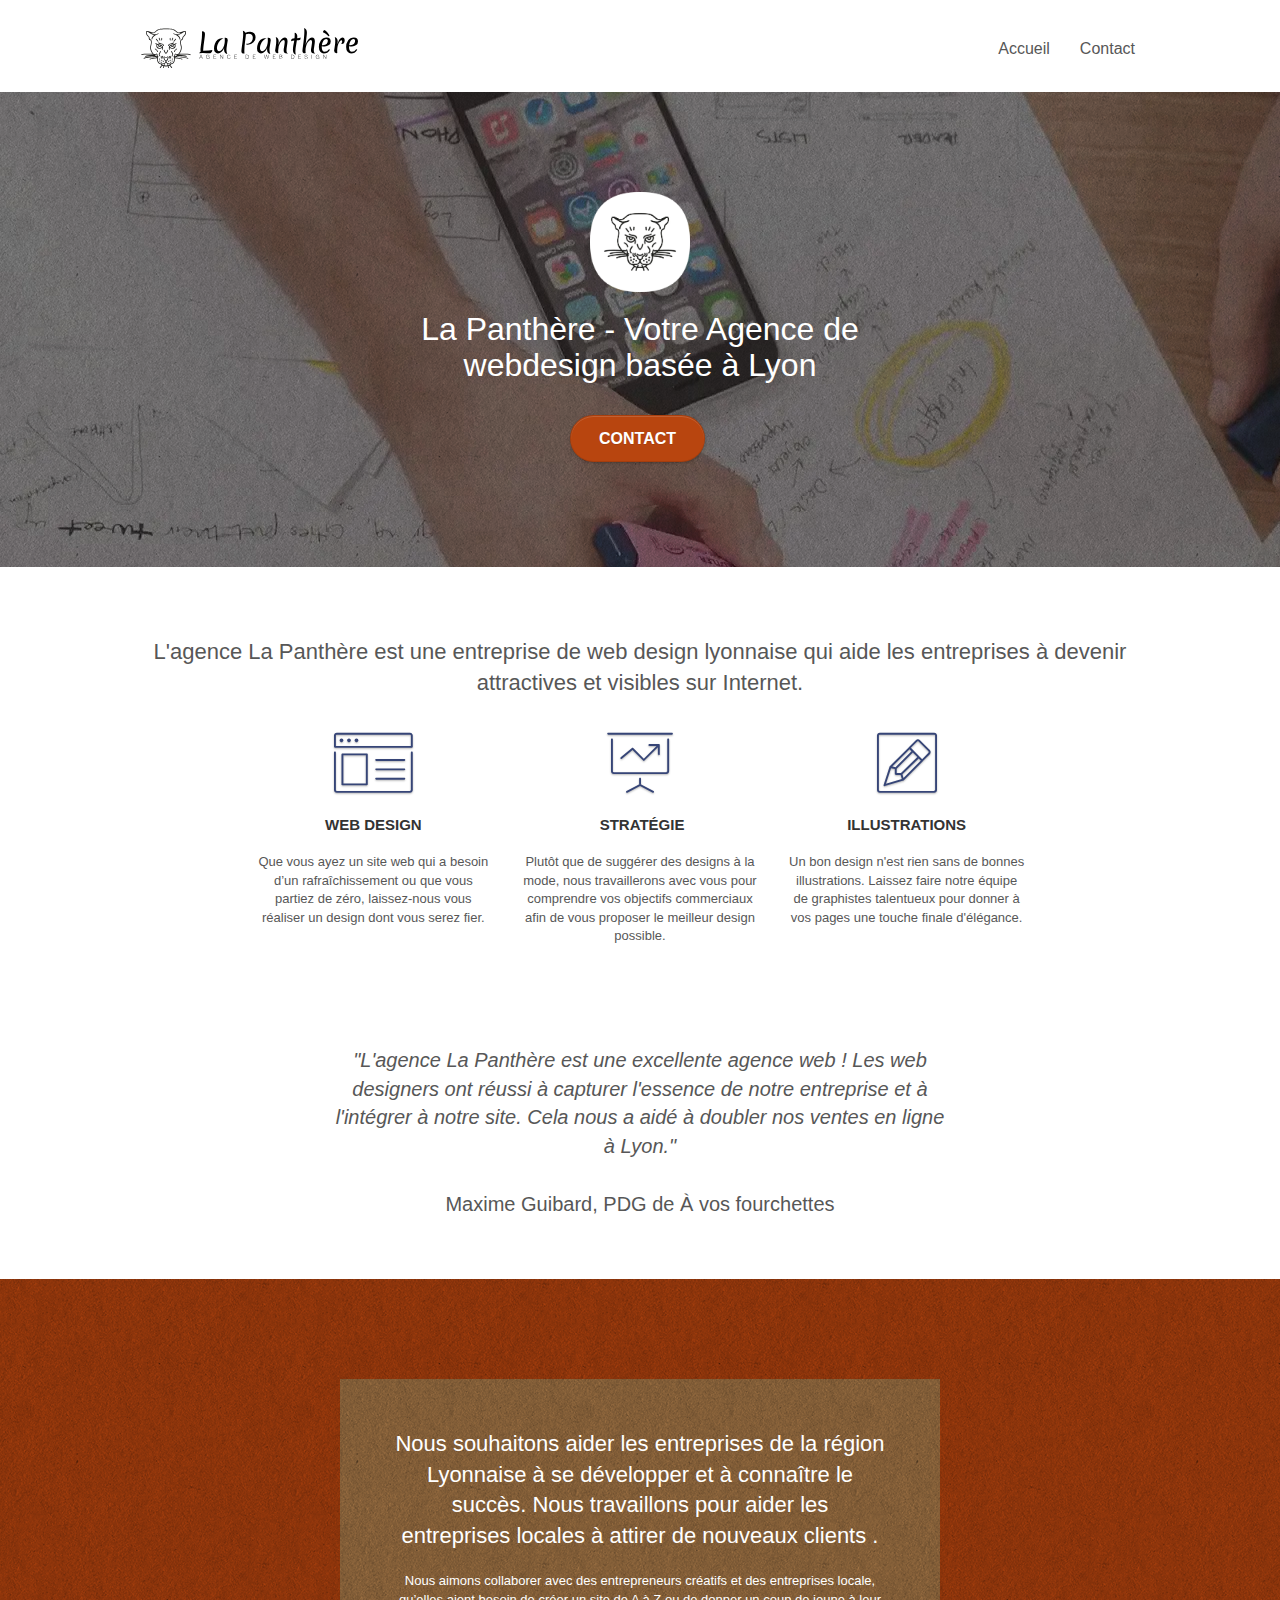
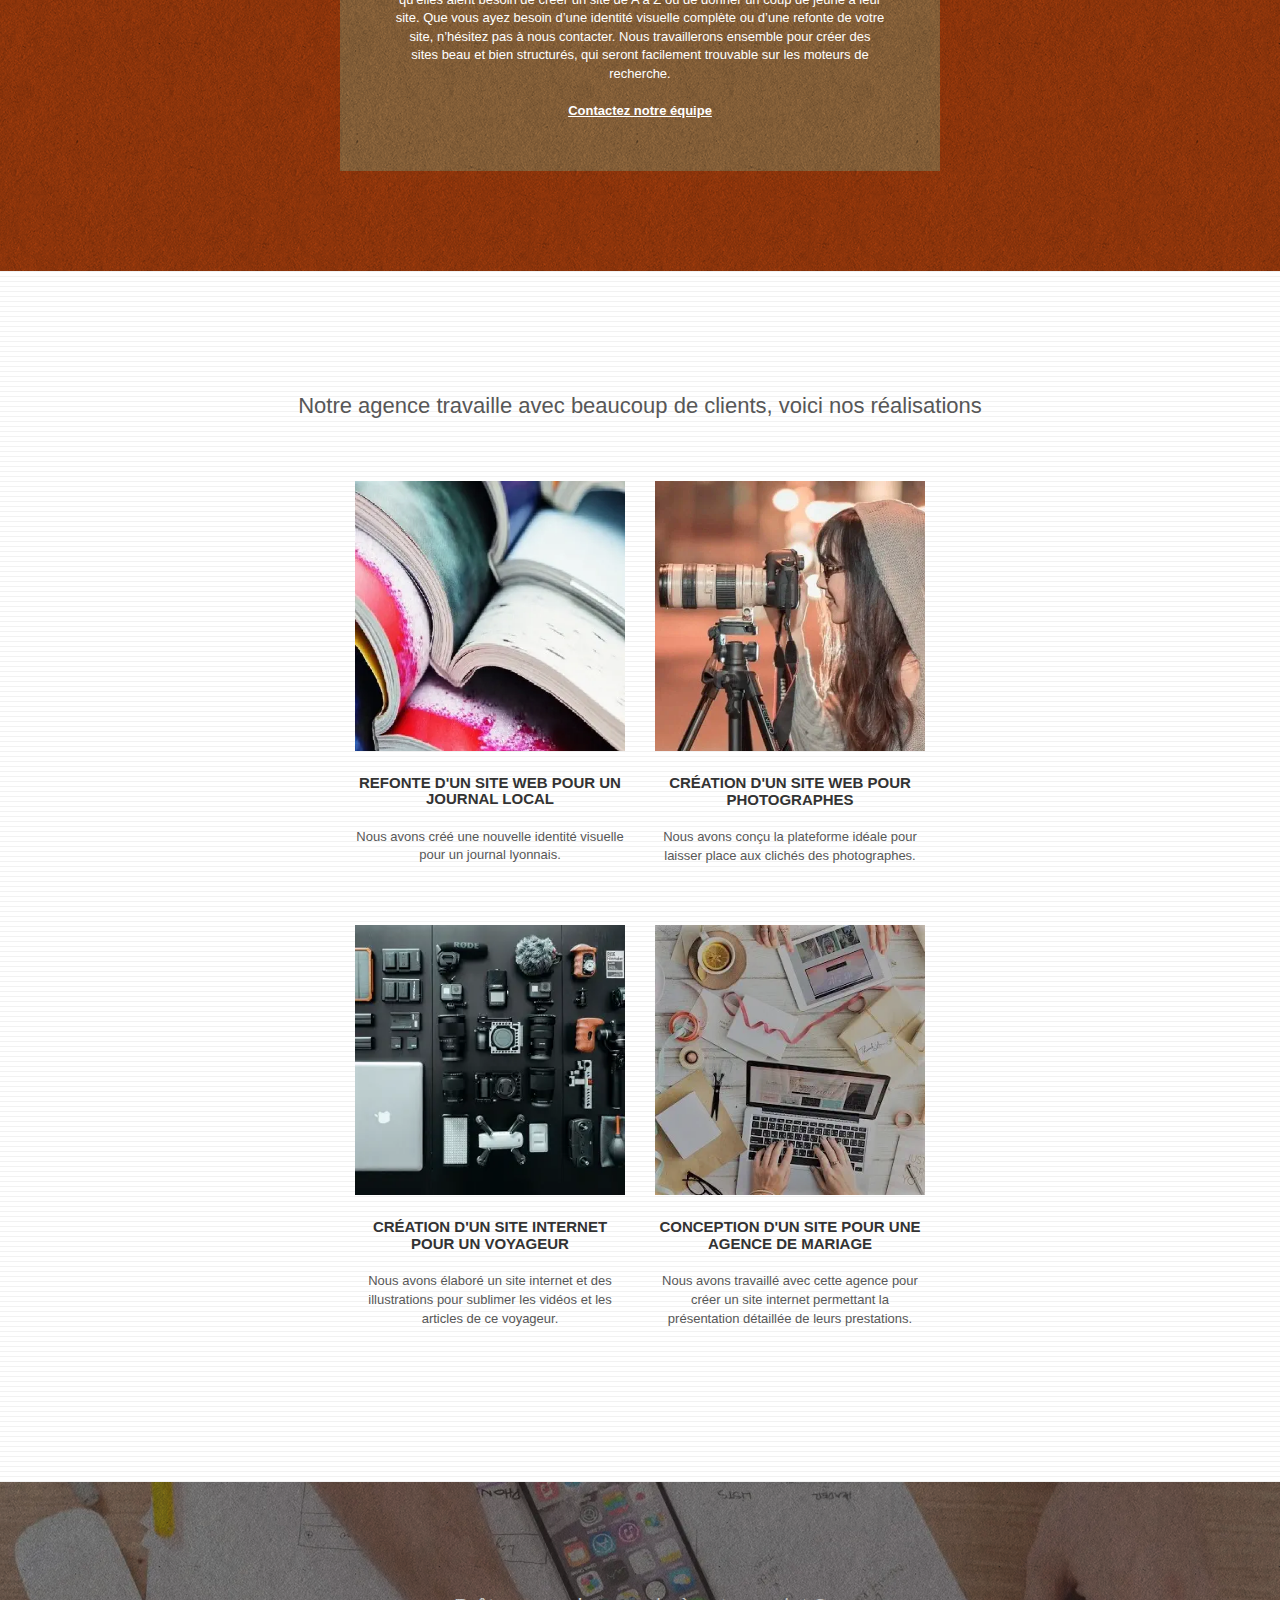
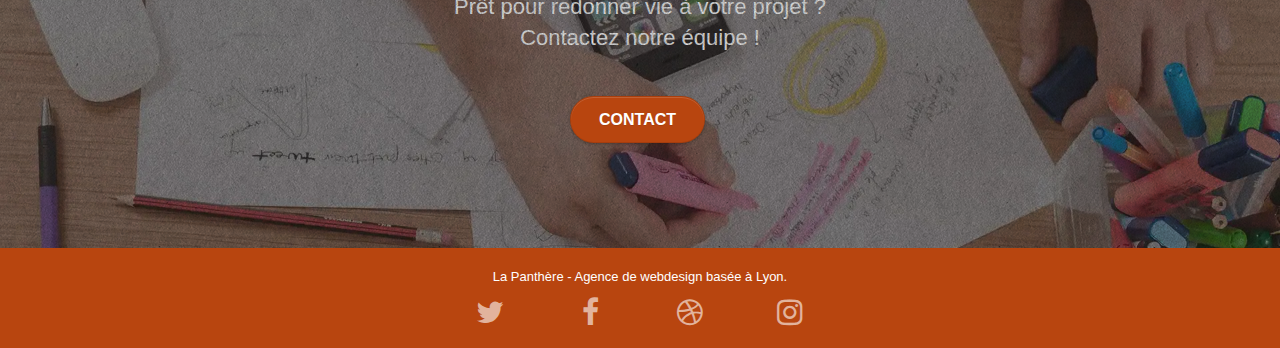
<file: index.html>
<!doctype html>
<html lang="fr">
	<head>
		<meta name="robots" content="index,follow">
		<meta charset="utf-8">
		<title>La Panthère | Votre Agence de webdesign basée à Lyon</title>
		<meta name="description" content="">
		<meta name="viewport" content="width=device-width, initial-scale=1.0, viewport-fit=cover">
		<link rel="shortcut icon" type="image/png" href="img/favicon.jpg">
		
		<link rel="stylesheet" type="text/css" href="./css/bootstrap.css">
		<link rel="stylesheet" type="text/css" href="style.css">
		<link rel="stylesheet" type="text/css" href="./css/font-awesome.css">
		<link rel="stylesheet" type="text/css" href="./css/et-line.css">
	</head>
	<body>
		<!-- Principal conteneur -->
		<div class="page-container">
    
			<!-- bloc-0 -->
			<header class="bloc bgc-white l-bloc " id="bloc-0">
				<div class="container bloc-sm">
					<nav class="navbar row">
						<div class="navbar-header">
							<a class="navbar-brand" href="index.html"><img src="img/agence-la-panthere-monochrome.svg" alt="Logo La Panthère" height="40" /></a>
							<button id="nav-toggle" type="button" class="ui-navbar-toggle navbar-toggle" data-toggle="collapse" data-target=".navbar-1">
								<span class="sr-only">Toggle navigation</span><span class="icon-bar"></span><span class="icon-bar"></span><span class="icon-bar"></span>
							</button>
						</div>
						<div class="collapse navbar-collapse navbar-1 special-dropdown-nav">
							<ul class="site-navigation nav navbar-nav">
								<li>
									<a href="index.html">Accueil</a>
								</li>
								<li>
									<a href="contact.html">Contact</a>
								</li>
							</ul>
						</div>
					</nav>
				</div>
			</header>
			<!-- bloc-0 END -->

			<main>

				<!-- bloc-1-presentation -->
				<section class="bloc bgc-dark-slate-blue bg-banniere d-bloc bg-t-edge bloc-bg-texture texture-paper b-parallax" id="bloc-1-hero">
					<div class="container bloc-lg">
						<div class="row tight-width-whitespace">
							<div class="col-sm-12">
								<img src="img/logo.webp" class="center-block image-resize-mode" width="100" alt="Logo La panthère" />
								<h1 class="text-center hero-bloc-text tc-white ">
									La Panthère - Votre Agence de webdesign basée à Lyon
								</h1>
								<form class="text-center" action="contact.html">
									<button class="btn btn-lg btn-clean btn-rd cta-hero btn-atomic-tangerine" id="cta-hero">Contact</button>
								</form>
							</div>
						</div>
					</div>
				</section>
				<!-- bloc-1-presentation END -->

				<!-- bloc-2-services -->
				<section class="bloc bgc-white l-bloc" id="bloc-2-services">
					<div class="container bloc-md">
						<div class="row">
							<div class="col-sm-12 text-center">
								<h2>L'agence La Panthère est une entreprise de web design lyonnaise qui aide les entreprises à devenir attractives et visibles sur Internet.</h2>
							</div>
						</div>
						<div class="row voffset-lg med-width-whitespace">
							<div class="col-sm-4">
								<div class="text-center">
									<span class="et-icon-browser sm-shadow icon-dark-slate-blue icons icon-lg"></span>
								</div>
								<h3 class="mg-md text-center">
									Web design
								</h3>
								<p class="text-center ">
									Que vous ayez un site web qui a besoin d&rsquo;un rafraîchissement ou que vous partiez de zéro, laissez-nous vous réaliser un design dont vous serez fier.
								</p>
							</div>
							<div class="col-sm-4">
								<div class="text-center">
									<span class="et-icon-presentation sm-shadow icon-dark-slate-blue icons icon-lg"></span>
								</div>
								<h3 class="mg-md text-center">
									&nbsp;Stratégie
								</h3>
								<p class="text-center ">
									Plutôt que de suggérer des designs à la mode, nous travaillerons avec vous pour comprendre vos objectifs commerciaux afin de vous proposer le meilleur design possible.<br>
								</p>
							</div>
							<div class="col-sm-4">
								<div class="text-center">
									<span class="et-icon-edit sm-shadow icon-dark-slate-blue icons icon-lg"></span>
								</div>
								<h3 class="mg-md text-center">
									Illustrations
								</h3>
								<p class="text-center ">
									Un bon design n'est rien sans de bonnes illustrations. Laissez faire notre équipe de graphistes talentueux pour donner à vos pages une touche finale d'élégance.
								</p>
							</div>
						</div>
						<div class="row voffset-lg voffset">
							<div class="col-xs-12 col-md-8 col-md-offset-2 text-center">
								<blockquote>
									"L'agence La Panthère est une excellente agence web ! Les web designers ont réussi à capturer l'essence de notre entreprise et à l'intégrer à notre site. Cela nous a aidé à doubler nos ventes en ligne à Lyon."
								</blockquote>
								<p class="blockquote-source">Maxime Guibard, PDG de À vos fourchettes</p>
							</div>
						</div>
					</div>
				</section>
				<!-- bloc-2-services END -->

				<!-- bloc-3-what-i-do -->
				<section class="bloc tc-white bgc-atomic-tangerine bg-presentation d-bloc bloc-bg-texture texture-paper b-parallax" id="bloc-3-what-i-do">
					<div class="container bloc-lg">
						<div class="row tight-width-whitespace black-background">
							<div class="col-sm-12">
								<h2 class="mg-md text-center tc-white">
									Nous souhaitons aider les entreprises de la région Lyonnaise à se développer et à connaître le succès. Nous travaillons pour aider les entreprises locales à attirer de nouveaux clients .<br>
								</h2>
								<p class="text-center white">
									Nous aimons collaborer avec des entrepreneurs créatifs et des entreprises locale, qu’elles aient besoin de créer un site de A à Z ou de donner un coup de jeune à leur site. Que vous ayez besoin d’une identité visuelle complète ou d’une refonte de votre site, n’hésitez pas à nous contacter. Nous travaillerons ensemble pour créer des sites beau et bien structurés, qui seront facilement trouvable sur les moteurs de recherche. <br><br><a class="ltc-white bold-link" href="contact.html">Contactez notre équipe</a><br>
								</p>
							</div>
						</div>
					</div>
				</section>
				<!-- bloc-3-what-i-do END -->

				<!-- bloc-4-portfolio -->
				<section class="bloc bgc-white bg-lines-h2-bg bg-repeat l-bloc" id="bloc-4-portfolio">
					<div class="container bloc-lg">
						<div class="row">
							<div class="col-sm-12 text-center">
								<h2>Notre agence travaille avec beaucoup de clients, voici nos réalisations</h2>
							</div>
						</div>
						<div class="row tight-width-whitespace portfolio-row">
							<article class="col-sm-6">
								<a href="#" data-lightbox="img/images_realisations/journal_resize-compress.webp" data-gallery-id="gallery-1" data-caption="Refonte d'un site web pour un journal local" data-frame="snapshot-lb"><img src="img/images_realisations/journal_resize-compress.webp" alt="Webdesign pour journaux locaux" class="img-responsive portfolio-thumb" /></a>
								<h3 class="mg-md text-center">
									Refonte d'un site web pour un journal local
								</h3>
								<p class="text-center">
									Nous avons créé une nouvelle identité visuelle pour un journal lyonnais.
								</p>
							</article>
							<article class="col-sm-6">
								<a href="#" data-lightbox="img/images_realisations/photographe_resize_compress.webp" data-gallery-id="gallery-1" data-caption="Création d'un site web pour photographes" data-frame="snapshot-lb"><img src="img/images_realisations/photographe_resize_compress.webp" class="img-responsive portfolio-thumb" alt="Webdesign pour photographes" /></a>
								<h3 class="mg-md text-center">
									Création d'un site web pour photographes
								</h3>
								<p class="text-center">
									Nous avons conçu la plateforme idéale pour laisser place aux clichés des photographes.
								</p>
							</article>
						</div>
						<div class="row tight-width-whitespace portfolio-row">
							<article class="col-sm-6">
								<a href="#" data-lightbox="img/images_realisations/voyageur_compress.webp" data-gallery-id="gallery-1" data-caption="Création d'un site internet pour un voyageur" data-frame="snapshot-lb"><img src="img/images_realisations/voyageur_compress.webp" class="img-responsive portfolio-thumb" alt="Webdesign pour voyageurs"/></a>
								<h3 class="mg-md text-center">
									Création d'un site internet pour un voyageur
								</h3>
								<p class="text-center">
									Nous avons élaboré un site internet et des illustrations pour sublimer les vidéos et les articles de ce voyageur.
								</p>
							</article>
							<article class="col-sm-6">
								<a href="#" data-lightbox="img/images_realisations/agence_mariage_compress.webp" data-gallery-id="gallery-1" data-caption="Conception d'un site pour une agence de mariage" data-frame="snapshot-lb"><img src="img/images_realisations/agence_mariage_compress.webp" class="img-responsive portfolio-thumb" alt="Webdesign pour agences de mariage" /></a>
								<h3 class="mg-md text-center">
									Conception d'un site pour une agence de mariage
								</h3>
								<p class="text-center">
									Nous avons travaillé avec cette agence pour créer un site internet permettant la présentation détaillée de leurs prestations.
								</p>
							</article>
						</div>
					</div>
				</section>
				<!-- bloc-4-portfolio END -->

				<!-- bloc-5-cta -->
				<section class="bloc bgc-dark-slate-blue bg-banniere d-bloc bloc-bg-texture texture-paper" id="bloc-5-cta">
					<div class="container bloc-lg">
						<div class="row">
							<h2 class="mg-md text-center tc-white">
								Prêt pour redonner vie à votre projet ?<br>Contactez notre équipe !
							</h2>
							<div class="col-sm-12 text-center">
								<a href="contact.html" class="btn btn-atomic-tangerine btn-clean btn-rd btn-lg cta-hero">Contact</a>
							</div>
						</div>
					</div>
				</section>
				<!-- bloc-5-cta END -->
			</main>

			<!-- Footer - bloc-8 -->
			<footer class="bloc bgc-atomic-tangerine d-bloc" id="bloc-8">
				<div class="container bloc-sm">
					<div class="row">
						<div class="col-sm-12">
							<p class="text-center white">
								La Panthère - Agence de webdesign basée à Lyon.<br>
							</p>
							<div class="row row-no-gutters social">
								<div class="col-sm-3">
									<div class="text-center">
										<a class="social" href="index.html" aria-label="Lien Twitter" target="_blank"><span class="fa fa-twitter icon-md"></span></a>
									</div>
								</div>
								<div class="col-sm-3">
									<div class="text-center">
										<a class="social" href="index.html" aria-label="Lien Facebook" target="_blank"><span class="fa fa-facebook icon-md"></span></a>
									</div>
								</div>
								<div class="col-sm-3">
									<div class="text-center">
										<a class="social" href="index.html" aria-label="Lien Dribbble" target="_blank"><span class="fa fa-dribbble icon-md"></span></a>
									</div>
								</div>
								<div class="col-sm-3">
									<div class="text-center">
										<a class="social" href="index.html" aria-label="Lien Instagram" target="_blank"><span class="fa fa-instagram icon-md"></span></a>
									</div>
								</div>
							</div>
						</div>
					</div>
				</div>
			</footer>
	<!-- Footer - bloc-8 END -->

		</div>
		<!-- Principal conteneur END -->
    
		<script src="./js/jquery-2.1.0.js" defer></script>
		<script src="./js/bootstrap.js " defer></script>
		<script src="./js/blocs.js" defer></script>
		<script src="./js/jquery.touchSwipe.js" defer></script>
		<script src="./js/gmaps.js" defer></script>
	</body>
</html>
</file>
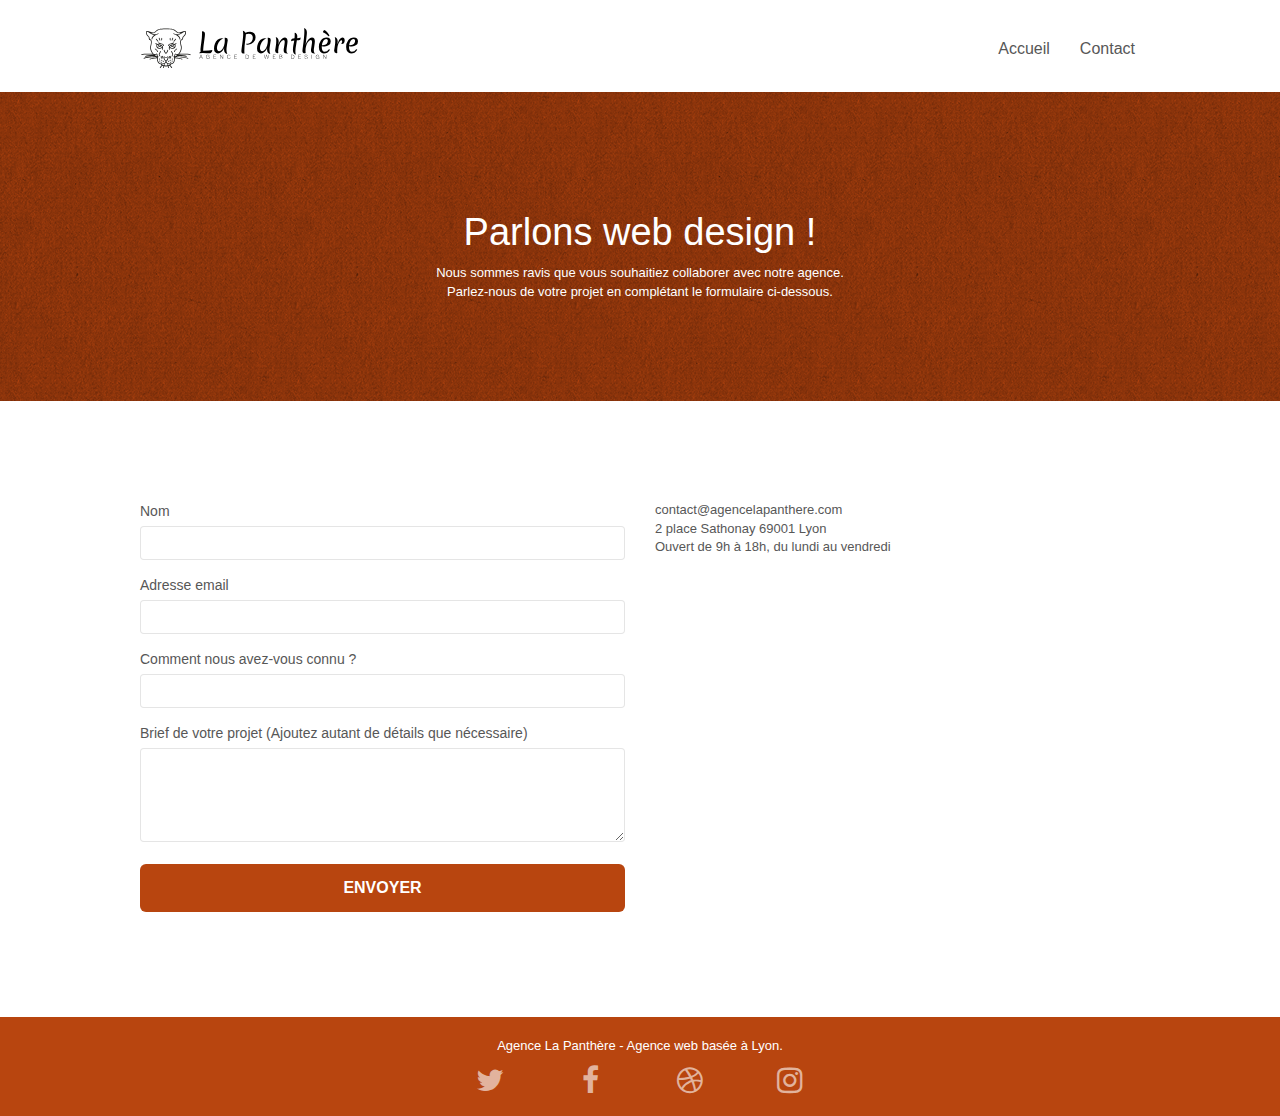
<file: contact.html>
<!doctype html>
<html lang="fr">
	<head>
		<meta name="robots" content="index,follow">
		<meta charset="utf-8">
		<title>Contacter La Panthère | Votre Entreprise de webdesign basée à Lyon</title>
		<meta name="description" content="">
		<meta name="viewport" content="width=device-width, initial-scale=1.0, viewport-fit=cover">
		<link rel="shortcut icon" type="image/png" href="img/favicon.jpg">
		
		<link rel="stylesheet" type="text/css" href="./css/bootstrap.css">
		<link rel="stylesheet" type="text/css" href="style.css">
		<link rel="stylesheet" type="text/css" href="./css/font-awesome.css">
		<link rel="stylesheet" type="text/css" href="./css/et-line.css">
	</head>
	<body>
		<!-- Principal conteneur -->
		<div class="page-container">
    
			<!-- bloc-0 -->
			<header class="bloc bgc-white l-bloc " id="bloc-0">
				<div class="container bloc-sm">
					<nav class="navbar row">
						<div class="navbar-header">
							<a class="navbar-brand" href="index.html"><img src="img/agence-la-panthere-monochrome.svg" alt="Logo La Panthère" height="40" /></a>
							<button id="nav-toggle" type="button" class="ui-navbar-toggle navbar-toggle" data-toggle="collapse" data-target=".navbar-1">
								<span class="sr-only">Toggle navigation</span><span class="icon-bar"></span><span class="icon-bar"></span><span class="icon-bar"></span>
							</button>
						</div>
						<div class="collapse navbar-collapse navbar-1 special-dropdown-nav">
							<ul class="site-navigation nav navbar-nav">
								<li>
									<a href="index.html">Accueil</a>
								</li>
								<li>
									<a href="contact.html">Contact</a>
								</li>
							</ul>
						</div>
					</nav>
				</div>
			</header>
			<!-- bloc-0 END -->

			<main>

				<!-- bloc-6 -->
				<section class="bloc bg-dots-bg bg-repeat bgc-atomic-tangerine d-bloc bloc-bg-texture texture-paper" id="bloc-6">
					<div class="container bloc-lg">
						<div class="row">
							<div class="col-sm-12">
								<h1 class="text-center hero-bloc-text tc-white">
									Parlons web design !
								</h1>
								<p class="text-center mg-lg tc-white tight-width-whitespace">
									Nous sommes ravis que vous souhaitiez collaborer avec notre agence.<br>
									Parlez-nous de votre projet en complétant le formulaire ci-dessous.
								</p>
							</div>
						</div>
					</div>
				</section>
				<!-- bloc-6 END -->

				<!-- bloc-7 -->
				<div class="bloc bgc-white l-bloc" id="bloc-7">
					<div class="container bloc-lg">
						<div class="row">
							<div class="col-sm-6">
								<form id="form_1" novalidate>
									<div class="form-group">
										<label for="name">
											Nom
										</label>
										<input id="name" class="form-control" required />
									</div>
									<div class="form-group">
										<label for="email">
											Adresse email
										</label>
										<input id="email" class="form-control" type="email" required />
									</div>
									<div class="form-group">
										<label for="input_504">
											Comment nous avez-vous connu ?
										</label>
										<input class="form-control" type="email" required id="input_504" />
									</div>
									<div class="form-group">
										<label for="message">
											Brief de votre projet (Ajoutez autant de détails que nécessaire)<br>
										</label><textarea id="message" class="form-control" rows="4" cols="50" required></textarea>
									</div> 
									<button class="bloc-button btn btn-lg btn-block cta-hero btn-atomic-tangerine" type="submit">
										Envoyer
									</button>
								</form>
							</div>
							<div class="col-sm-6">
								<p>
									<a href="mailto:contact@agencelapanthere.com">contact@agencelapanthere.com</a><br>2 place Sathonay 69001 Lyon<br>Ouvert de 9h à 18h, du lundi au vendredi<br>
								</p>
							</div>
						</div>
					</div>
				</div>
				<!-- bloc-7 END -->

				<!-- ScrollToTop Button -->
				<button aria-label="Remonter en haut de la page" class="bloc-button btn btn-d scrollToTop" onclick="scrollToTarget('1')"><span class="fa fa-chevron-up"></span></button>
				<!-- ScrollToTop Button END-->
			</main>

			<!-- Footer - bloc-8 -->
			<footer class="bloc bgc-atomic-tangerine d-bloc" id="bloc-8">
				<div class="container bloc-sm">
					<div class="row">
						<div class="col-sm-12">
							<p class="text-center white">
								Agence La Panthère - Agence web basée à Lyon.<br>
							</p>
							<div class="row row-no-gutters social">
								<div class="col-sm-3">
									<div class="text-center">
										<a class="social" href="index.html" aria-label="Lien Twitter" target="_blank"><span class="fa fa-twitter icon-md"></span></a>
									</div>
								</div>
								<div class="col-sm-3">
									<div class="text-center">
										<a class="social" href="index.html" aria-label="Lien Facebook" target="_blank"><span class="fa fa-facebook icon-md"></span></a>
									</div>
								</div>
								<div class="col-sm-3">
									<div class="text-center">
										<a class="social" href="index.html" aria-label="Lien Dribbble" target="_blank"><span class="fa fa-dribbble icon-md"></span></a>
									</div>
								</div>
								<div class="col-sm-3">
									<div class="text-center">
										<a class="social" href="index.html" aria-label="Lien Instagram" target="_blank"><span class="fa fa-instagram icon-md"></span></a>
									</div>
								</div>
							</div>
						</div>
					</div>
				</div>
			</footer>
			<!-- Footer - bloc-8 END -->

		</div>
		<!-- Principal conteneur END -->
    
		<script src="./js/jquery-2.1.0.js" defer></script>
		<script src="./js/bootstrap.js" defer></script>
		<script src="./js/blocs.js" defer></script>
		<script src="./js/jqBootstrapValidation.js" defer></script>
		<script src="./js/formHandler.js" defer></script>
	</body>
</html>
</file>
<file: style.css>
body {
    margin: 0;
    padding: 0;
    background: #FFF;
    overflow-x: hidden;
    -webkit-font-smoothing: antialiased;
    -moz-osx-font-smoothing: grayscale;
}

a,
button {
    transition: all .3s ease-in-out;
    outline: none!important;
}

a:hover {
    text-decoration: none;
    cursor: pointer;
}

#page-loading-blocs-notifaction {
    position: fixed;
    top: 0;
    bottom: 0;
    width: 100%;
    z-index: 100000;
    background: #FFFFFF url("img/pageload-spinner.gif") no-repeat center center;
}

.bloc {
    width: 100%;
    clear: both;
    background: 50% 50% no-repeat;
    padding: 0 50px;
    -webkit-background-size: cover;
    -moz-background-size: cover;
    -o-background-size: cover;
    background-size: cover;
    position: relative;
}

.bloc .container {
    padding-left: 0;
    padding-right: 0;
}

.bloc-lg {
    padding: 100px 50px;
}

.bloc-md {
    padding: 50px;
}

.bloc-sm {
    padding: 20px 50px;
}

.bg-center,
.bg-l-edge,
.bg-r-edge,
.bg-t-edge,
.bg-b-edge,
.bg-tl-edge,
.bg-bl-edge,
.bg-tr-edge,
.bg-br-edge,
.bg-repeat {
    -webkit-background-size: auto!important;
    -moz-background-size: auto!important;
    -o-background-size: auto!important;
    background-size: auto!important;
}

.bg-repeat {
    background: repeat;
}

.bg-t-edge {
    background: top no-repeat;
}

.bloc-bg-texture::before {
    content: "";
    background-size: 2px 2px;
    position: absolute;
    top: 0;
    bottom: 0;
    left: 0;
    right: 0;
}

.texture-paper::before {
    background: url("img/texture-paper.webp");
    background-size: 280px 280px;
}

.b-parallax {
    background-attachment: fixed;
}

.d-bloc {
    color: rgba(255, 255, 255, .7);
}

.d-bloc button:hover {
    color: rgba(255, 255, 255, .9);
}

.d-bloc .icon-round,
.d-bloc .icon-square,
.d-bloc .icon-rounded,
.d-bloc .icon-semi-rounded-a,
.d-bloc .icon-semi-rounded-b {
    border-color: rgba(255, 255, 255, .9);
}

.d-bloc .divider-h span {
    border-color: rgba(255, 255, 255, .2);
}

.d-bloc .a-btn,
.d-bloc .navbar a,
.d-bloc .navbar-brand,
.d-bloc a .icon-sm,
.d-bloc a .icon-md,
.d-bloc a .icon-lg,
.d-bloc a .icon-xl,
.d-bloc h1 a,
.d-bloc h2 a,
.d-bloc h3 a,
.d-bloc h4 a,
.d-bloc h5 a,
.d-bloc h6 a,
.d-bloc p a {
    color: rgba(255, 255, 255, .6);
}

.d-bloc .a-btn:hover,
.d-bloc .navbar a:hover,
.d-bloc .navbar-brand:hover,
.d-bloc a:hover .icon-sm,
.d-bloc a:hover .icon-md,
.d-bloc a:hover .icon-lg,
.d-bloc a:hover .icon-xl,
.d-bloc h1 a:hover,
.d-bloc h2 a:hover,
.d-bloc h3 a:hover,
.d-bloc h4 a:hover,
.d-bloc h5 a:hover,
.d-bloc h6 a:hover,
.d-bloc p a:hover {
    color: rgba(255, 255, 255, 1);
}

.d-bloc .navbar-toggle .icon-bar {
    background: rgba(255, 255, 255, 1);
}

.d-bloc .btn-wire,
.d-bloc .btn-wire:hover {
    color: rgba(255, 255, 255, 1);
    border-color: rgba(255, 255, 255, 1);
}

.d-bloc .panel {
    color: rgba(0, 0, 0, .5);
}

.d-bloc .panel button:hover {
    color: rgba(0, 0, 0, .7);
}

.d-bloc .panel icon {
    border-color: rgba(0, 0, 0, .7);
}

.d-bloc .panel .divider-h span {
    border-color: rgba(0, 0, 0, .1);
}

.d-bloc .panel .a-btn {
    color: rgba(0, 0, 0, .6);
}

.d-bloc .panel .a-btn:hover {
    color: rgba(0, 0, 0, 1);
}

.d-bloc .panel .btn-wire,
.d-bloc .panel .btn-wire:hover {
    color: rgba(0, 0, 0, .7);
    border-color: rgba(0, 0, 0, .3);
}

.d-bloc .panel,
.l-bloc {
    color: rgba(0, 0, 0, .5);
}

.d-bloc .panel button:hover,
.l-bloc button:hover {
    color: rgba(0, 0, 0, .7);
}

.l-bloc .icon-round,
.l-bloc .icon-square,
.l-bloc .icon-rounded,
.l-bloc .icon-semi-rounded-a,
.l-bloc .icon-semi-rounded-b {
    border-color: rgba(0, 0, 0, .7);
}

.d-bloc .panel .divider-h span,
.l-bloc .divider-h span {
    border-color: rgba(0, 0, 0, .1);
}

.d-bloc .panel .a-btn,
.l-bloc .a-btn,
.l-bloc .navbar a,
.l-bloc .navbar-brand,
.l-bloc a .icon-sm,
.l-bloc a .icon-md,
.l-bloc a .icon-lg,
.l-bloc a .icon-xl,
.l-bloc h1 a,
.l-bloc h2 a,
.l-bloc h3 a,
.l-bloc h4 a,
.l-bloc h5 a,
.l-bloc h6 a,
.l-bloc p a {
    color: rgba(0, 0, 0, .6);
}

.d-bloc .panel .a-btn:hover,
.l-bloc .a-btn:hover,
.l-bloc .navbar a:hover,
.l-bloc .navbar-brand:hover,
.l-bloc a:hover .icon-sm,
.l-bloc a:hover .icon-md,
.l-bloc a:hover .icon-lg,
.l-bloc a:hover .icon-xl,
.l-bloc h1 a:hover,
.l-bloc h2 a:hover,
.l-bloc h3 a:hover,
.l-bloc h4 a:hover,
.l-bloc h5 a:hover,
.l-bloc h6 a:hover,
.l-bloc p a:hover {
    color: rgba(0, 0, 0, 1);
}

.l-bloc .navbar-toggle .icon-bar {
    color: rgba(0, 0, 0, .6);
}

.d-bloc .panel .btn-wire,
.d-bloc .panel .btn-wire:hover,
.l-bloc .btn-wire,
.l-bloc .btn-wire:hover {
    color: rgba(0, 0, 0, .7);
    border-color: rgba(0, 0, 0, .3);
}

.voffset {
    margin-top: 30px;
}

.voffset-lg {
    margin-top: 80px;
}

.row-no-gutters {
    margin-right: 0;
    margin-left: 0;
}

.row.row-no-gutters > [class^="col-"],
.row.row-no-gutters > [class*=" col-"] {
    padding-right: 0;
    padding-left: 0;
}

#bloc-1-hero h1 {
    font-size: 32px;
}

.navbar {
    margin-bottom: 0;
    z-index: 1;
}

.navbar-brand {
    height: auto;
    padding: 3px 15px;
    font-size: 25px;
    font-weight: normal;
    font-weight: 600;
    line-height: 44px;
}

.navbar-brand img {
    max-height: 200px;
    margin: 0 5px 0 0;
    display: inline;
}

.navbar-brand img[src$=svg] {
    min-width: 100px;
}

.nav-center .navbar-brand img {
    margin: 0;
}

.navbar .nav {
    padding-top: 2px;
    margin-right: -16px;
    float: right;
    z-index: 1;
}

.nav > li {
    float: left;
    margin-top: 4px;
    font-size: 16px;
}

.navbar-nav .open .dropdown-menu > li > a {
    text-align: inherit;
}

.nav > li a:hover,
.nav > li a:focus {
    background: transparent;
}

.navbar-toggle {
    margin: 10px 10px 0 0;
    border: 0px;
}

.navbar-toggle:hover {
    background: transparent!important;
}

.navbar-toggle .icon-bar {
    background-color: rgba(0, 0, 0, .5);
    width: 26px;
}

.nav-invert .navbar .nav {
    float: left;
}

.nav-invert .navbar-header,
.nav-invert .navbar-brand {
    float: right;
    position: relative;
    z-index: 2;
}

@media (min-width: 768px) {
    .site-navigation {
        position: absolute;
        top: 50%;
        right: 20px;
        transform: translate(0, -50%);
        -webkit-transform: translateY(-50%);
    }
    .nav > li .dropdown-menu a,
    .nav > li .dropdown-menu a:hover {
        color: #484848;
    }
    .nav-invert .site-navigation {
        left: 0;
        right: 0;
    }
    .nav-center {
        text-align: center;
    }
    .nav-center .navbar-header {
        width: 100%;
    }
    .nav-center .navbar-header,
    .nav-center .navbar-brand,
    .nav-center .nav > li {
        float: none;
        display: inline-block;
    }
    .nav-center .site-navigation {
        position: relative;
        width: 100%;
        right: 0;
        margin-right: 0px;
        margin-top: 20px;
    }
    .nav-center.mini-nav .navbar-toggle {
        float: none;
        margin: 10px auto 0;
    }
}

.nav > li > .dropdown a {
    background: none!important;
    display: block;
    padding: 14px 15px;
}

nav .caret {
    margin: 0 5px;
}

.dropdown-menu .dropdown-menu {
    top: -8px;
    left: 100%;
}

.dropdown-menu .dropmenu-flow-right {
    top: 100%;
    left: 0;
    margin-left: -1px;
    border-top-left-radius: 0;
    border-top-right-radius: 0;
}

.dropdown-menu .dropdown span {
    border: 4px solid black;
    border-top-color: transparent;
    border-right-color: transparent;
    border-bottom-color: transparent;
    margin: 6px -5px 0 0!important;
    float: right;
}

.mg-md {
    margin-top: 10px;
    margin-bottom: 20px;
}

.mg-lg {
    margin-top: 10px;
    margin-bottom: 40px;
}

.btn {
    margin: 0 5px 5px 0;
}

.btn.pull-right {
    margin: 0 0 5px 5px;
}

.btn-d,
.btn-d:hover,
.btn-d:focus {
    color: #FFF;
    background: rgba(0, 0, 0, .3);
}

button {
    outline: none!important;
}

.btn-rd {
    border-radius: 40px;
}

.btn-clean {
    border: 1px solid rgba(0, 0, 0, .08);
    border-bottom-color: rgba(0, 0, 0, .1);
    text-shadow: 0 1px 0 rgba(0, 0, 1, .1);
    box-shadow: 0 1px 3px rgba(0, 0, 1, .25), inset 0 1px 0 0 rgba(255, 255, 255, .15);
}

.icon-md {
    font-size: 30px!important;
}

.icon-lg {
    font-size: 60px!important;
}

.sm-shadow {
    text-shadow: 0 1px 2px rgba(0, 0, 0, .3);
}

.panel-sq,
.panel-sq .panel-heading,
.panel-sq .panel-footer {
    border-radius: 0;
}

.panel-rd {
    border-radius: 30px;
}

.panel-rd .panel-heading {
    border-radius: 29px 29px 0 0;
}

.panel-rd .panel-footer {
    border-radius: 0 0 29px 29px;
}

.form-control {
    border-color: rgba(0, 0, 0, .1);
    box-shadow: none;
}

.scrollToTop {
    width: 40px;
    height: 40px;
    position: fixed;
    bottom: 20px;
    right: 20px;
    opacity: 0;
    z-index: 500;
    transition: all .3s ease-in-out;
}

.scrollToTop span {
    margin-top: 6px;
}

.showScrollTop {
    font-size: 14px;
    opacity: 1;
}

a[data-lightbox] {
    position: relative;
    display: block;
    text-align: center;
}

a[data-lightbox]:hover::before {
    content: "+";
    font-family: "HelveticaNeue-Light", "Helvetica Neue Light", "Helvetica Neue", Helvetica, Arial;
    font-size: 32px;
    width: 50px;
    height: 50px;
    margin-left: -25px;
    border-radius: 50%;
    background: rgba(0, 0, 0, .6);
    color: #FFF;
    font-weight: 100;
    z-index: 1;
    position: absolute;
    top: 50%;
    transform: translateY(-50%);
    -webkit-transform: translateY(-50%);
}

a[data-lightbox]:hover img {
    opacity: 0.6;
    -webkit-animation-fill-mode: none;
    animation-fill-mode: none;
}

#lightbox-modal {
    display: flex;
    align-items: center;
}

#lightbox-modal .modal-dialog {
    width: 90%;
    max-width: 900px;
    margin: 0 auto 0;
}

#lightbox-modal .modal-dialog img {
    max-height: 90vh;
    margin: 0 auto;
}

.lightbox-caption {
    padding: 20px;
    color: #FFF;
    background: rgba(0, 0, 0, .5);
    position: absolute;
    left: 15px;
    right: 15px;
    bottom: 5px;
}

.close-lightbox {
    color: #FFF;
    font-size: 30px;
    position: absolute;
    top: 20px;
    right: 20px;
    z-index: 20;
    background: rgba(0, 0, 0, .5);
    border: none;
    line-height: 30px;
    padding: 0 9px 5px;
    opacity: 0.3;
}

.close-lightbox:hover,
.next-lightbox:hover,
.prev-lightbox:hover {
    opacity: 1.0;
    color: #FFF;
}

.next-lightbox,
.prev-lightbox {
    font-size: 20px;
    color: rgba(255, 255, 255, .9);
    background: rgba(0, 0, 0, .5);
    transition: all .2s ease-in-out;
    position: absolute;
    top: 45%;
    z-index: 1;
    opacity: 0.4;
}

.next-lightbox {
    padding: 6px 8px 1px 13px;
    right: 25px;
}

.prev-lightbox {
    padding: 6px 13px 1px 10px;
    left: 25px;
}

.snapshot-lb .modal-body {
    padding-bottom: 45px;
}

.snapshot-lb .lightbox-caption {
    padding: 0;
    color: rgba(0, 0, 0, .5);
    background: none;
}

h1,
h2,
h3,
h4,
h5,
h6,
p,
label,
.btn,
a {
    font-family: "helvetica";
    font-weight: 400;
    color: #575757!important;
}

.container {
    max-width: 1000px;
}

.hero-bloc-text {
    font-size: 38px;
}

.hero-bloc-text-sub {
    font-size: 36px;
}

.statement-bloc-text {
    line-height: 26px;
    font-style: italic;
    font-size: 20px;
    text-align: center;
    font-weight: lighter;
    max-width: 520px;
    margin: auto auto auto auto;
}

p {
    font-size: 13px;
}

blockquote {
    border-left: 0;
    font-size: 20px;
    color: #575757;
    font-style: italic;
}

.blockquote-source {
    font-size: 20px;
}

.tight-width-whitespace {
    max-width: 600px;
    margin: auto auto auto auto;
}

.h1 {
    font-size: 20px;
    font-family: "Open Sans";
}

.cta-hero {
    margin-top: 22px;
    color: #FFFFFF!important;
    text-transform: uppercase;
    padding: 12px 28px 12px 28px;
    font-size: 16px;
    font-weight: 700;
}

.social {
    max-width: 400px;
    margin: auto auto auto auto;
}

h2 {
    font-size: 22px;
    line-height: 1.4em;
}

h3 {
    font-size: 15px;
    text-transform: uppercase;
    font-weight: 700;
    color: #333333!important;
}

.med-width-whitespace {
    max-width: 800px;
    margin: auto auto auto auto;
    box-shadow: 0px 0px 0px #000000;
}

h1 {
    color: #333333!important;
}

h4 {
    color: #333333!important;
}

.icons {
    margin-bottom: 14px;
    margin-top: 24px;
}

.white {
    color: #FFFFFF!important;
}

.portfolio-thumb {
    margin-bottom: 24px;
}

.portfolio-row {
    margin-bottom: 44px;
    margin-top: 50px;
}

.avatar {
    box-shadow: 0px 4px 9px rgba(0, 0, 0, 0.3);
}

.black-background {
    background-color: rgba(165, 147, 99, 0.7);
    padding: 40px 40px 40px 40px;
}

.bold-link {
    font-weight: 900;
    text-decoration: underline!important;
}

.bgc-white {
    background-color: #FFFFFF;
}

.bgc-dark-slate-blue {
    background-color: #364577;
}

.bgc-atomic-tangerine {
    background-color: #B8450F;
}

.tc-white {
    color: #FFFFFF!important;
}

.btn-atomic-tangerine {
    background: #B8450F;
    color: #FFFFFF!important;
}

.btn-atomic-tangerine:hover {
    background: #b35a31!important;
    color: #FFFFFF!important;
}

.ltc-white {
    color: #FFFFFF!important;
}

.ltc-white:hover {
    color: #cccccc!important;
}

.ltc-atomic-tangerine {
    color: #F3976C!important;
}

.ltc-atomic-tangerine:hover {
    color: #c27956!important;
}

.icon-dark-slate-blue {
    color: #364577!important;
    border-color: #364577!important;
}

.bg-dots-bg {
    background-image: url("img/dots-bg.png");
}

.bg-lines-h2-bg {
    background-image: url("img/lines-h2-bg.png");
}

.bg-banniere {
    background-image: url("img/images_background/agence-la-panthere.webp");
}

.bg-presentation {
    background-image: url("img/images_background/image-de-presentation.webp");
}

@media (max-width: 1024px) {
    .bloc {
        padding-left: 20px;
        padding-right: 20px;
    }
    .bloc.full-width-bloc,
    .bloc-tile-2.full-width-bloc .container,
    .bloc-tile-3.full-width-bloc .container,
    .bloc-tile-4.full-width-bloc .container {
        padding-left: 0;
        padding-right: 0;
    }
}

@media (max-width: 992px) and (min-width: 768px) {
    .navbar .nav {
        max-width: 80%
    }
    .nav-center.navbar .nav {
        max-width: 100%
    }
}

@media only screen and (min-width: 768px) and (max-width: 1024px) and (orientation: landscape) {
    .b-parallax {
        background-attachment: scroll;
    }
}

@media only screen and (min-width: 1024px) and (max-width: 1366px) and (-webkit-min-device-pixel-ratio: 1.5) {
    .b-parallax {
        background-attachment: scroll;
    }
}

@media (max-width: 991px) {
    .container {
        width: 100%;
    }
    .b-parallax {
        background-attachment: scroll;
    }
    .page-container,
    #hero-bloc {
        overflow-x: hidden;
        position: relative;
    }

    .bloc-group,
    .bloc-group .bloc {
        display: block;
        width: 100%;
    }
    .bloc-fill-screen .fill-bloc-top-edge,
    .bloc-fill-screen .fill-bloc-bottom-edge {
        padding: 0 20px;
    }
}

@media (max-width: 767px) {
    a[data-lightbox] {
        display: flex;
        justify-content: center;
    }

    a[data-lightbox] img {
        width: 320px;
    }

    .page-container {
        overflow-x: hidden;
        position: relative;
    }
    h1,
    h2,
    h3,
    h4,
    h5,
    h6,
    p,
    #disqus_thread {
        padding-left: 10px!important;
        padding-right: 10px!important;
    }
    .b-parallax {
        background-attachment: scroll;
    }
    .navbar .nav {
        padding-top: 0;
        border-top: 1px solid rgba(0, 0, 0, .2);
        float: none!important;
    }
    .navbar.row {
        margin-left: 0;
        margin-right: 0;
    }
    .site-navigation {
        position: inherit;
        transform: none;
        -webkit-transform: none;
        -ms-transform: none;
    }
    .nav > li {
        margin-top: 0;
        border-bottom: 1px solid rgba(0, 0, 0, .1);
        background: rgba(0, 0, 0, .05);
        text-align: left;
        padding-left: 15px;
        width: 100%;
    }
    .nav > li:hover {
        background: rgba(0, 0, 0, .08);
    }
    .dropdown .dropdown a .caret {
        float: none;
        margin: 5px 0 0 10px!important;
        border: 4px solid black;
        border-bottom-color: transparent;
        border-right-color: transparent;
        border-left-color: transparent;
    }
    #hero-bloc .navbar .nav {
        background: rgba(0, 0, 0, .8);
    }
    #hero-bloc .navbar .nav a {
        color: rgba(255, 255, 255, .6);
    }
    .hero {
        padding: 50px 0;
    }
    .hero-nav {
        left: -1px;
        right: -1px;
    }
    .navbar-collapse {
        padding: 0;
        overflow-x: hidden;
        -webkit-box-shadow: none;
        box-shadow: none;
    }
    .navbar-brand img {
        max-height: 40px;
        width: auto;
    }
    .nav-invert .navbar-header {
        float: none;
        width: 100%;
    }
    .nav-invert .navbar-toggle {
        float: left;
        margin-left: 10px;
    }
    .bloc {
        padding-left: 0;
        padding-right: 0;
    }
    .bloc-xxl,
    .bloc-xl,
    .bloc-lg {
        padding: 40px 0;
    }
    .bloc-sm,
    .bloc-md {
        padding-left: 0;
        padding-right: 0;
    }
    .bloc-tile-2 .container,
    .bloc-tile-3 .container,
    .bloc-tile-4 .container,
    .bloc-fill-screen .fill-bloc-top-edge,
    .bloc-fill-screen .fill-bloc-bottom-edge {
        padding-left: 0;
        padding-right: 0;
    }
    .a-block {
        padding: 0 10px;
    }
    .btn-dwn {
        display: none;
    }
    .voffset {
        margin-top: 5px;
    }
    .voffset-md {
        margin-top: 20px;
    }
    .voffset-lg {
        margin-top: 30px;
    }
    form {
        padding: 5px;
    }
    .close-lightbox {
        display: inline-block;
    }
    .blocsapp-device-iphone5 {
        background-size: 216px 425px;
        padding-top: 60px;
        width: 216px;
        height: 425px;
    }
    .blocsapp-device-iphone5 img {
        width: 180px;
        height: 320px;
    }
}

@media (max-width: 400px) {
    .bloc {
        padding-left: 0;
        padding-right: 0;
    }
}

@media (max-width: 767px) {
    .bloc-mob-center-text {
        text-align: center;
    }
}
</file>
<file: css/et-line.css>
@font-face {
    font-family: et-line;
    src: url(../fonts/et-line.eot);
    src: url(../fonts/et-line.eot?#iefix) format('embedded-opentype'), url(../fonts/et-line.woff) format('woff'), url(../fonts/et-line.ttf) format('truetype'), url(../fonts/et-line.svg#et-line) format('svg');
    font-weight: 400;
    font-style: normal
}

.et-icon-adjustments,
.et-icon-alarmclock,
.et-icon-anchor,
.et-icon-aperture,
.et-icon-attachment,
.et-icon-bargraph,
.et-icon-basket,
.et-icon-beaker,
.et-icon-bike,
.et-icon-book-open,
.et-icon-briefcase,
.et-icon-browser,
.et-icon-calendar,
.et-icon-camera,
.et-icon-caution,
.et-icon-chat,
.et-icon-circle-compass,
.et-icon-clipboard,
.et-icon-clock,
.et-icon-cloud,
.et-icon-compass,
.et-icon-desktop,
.et-icon-dial,
.et-icon-document,
.et-icon-documents,
.et-icon-download,
.et-icon-dribbble,
.et-icon-edit,
.et-icon-envelope,
.et-icon-expand,
.et-icon-facebook,
.et-icon-flag,
.et-icon-focus,
.et-icon-gears,
.et-icon-genius,
.et-icon-gift,
.et-icon-global,
.et-icon-globe,
.et-icon-googleplus,
.et-icon-grid,
.et-icon-happy,
.et-icon-hazardous,
.et-icon-heart,
.et-icon-hotairballoon,
.et-icon-hourglass,
.et-icon-key,
.et-icon-laptop,
.et-icon-layers,
.et-icon-lifesaver,
.et-icon-lightbulb,
.et-icon-linegraph,
.et-icon-linkedin,
.et-icon-lock,
.et-icon-magnifying-glass,
.et-icon-map,
.et-icon-map-pin,
.et-icon-megaphone,
.et-icon-mic,
.et-icon-mobile,
.et-icon-newspaper,
.et-icon-notebook,
.et-icon-paintbrush,
.et-icon-paperclip,
.et-icon-pencil,
.et-icon-phone,
.et-icon-picture,
.et-icon-pictures,
.et-icon-piechart,
.et-icon-presentation,
.et-icon-pricetags,
.et-icon-printer,
.et-icon-profile-female,
.et-icon-profile-male,
.et-icon-puzzle,
.et-icon-quote,
.et-icon-recycle,
.et-icon-refresh,
.et-icon-ribbon,
.et-icon-rss,
.et-icon-sad,
.et-icon-scissors,
.et-icon-scope,
.et-icon-search,
.et-icon-shield,
.et-icon-speedometer,
.et-icon-strategy,
.et-icon-streetsign,
.et-icon-tablet,
.et-icon-target,
.et-icon-telescope,
.et-icon-toolbox,
.et-icon-tools,
.et-icon-tools-2,
.et-icon-trophy,
.et-icon-tumblr,
.et-icon-twitter,
.et-icon-upload,
.et-icon-video,
.et-icon-wallet,
.et-icon-wine {
    font-family: et-line;
    speak: none;
    font-style: normal;
    font-weight: 400;
    font-variant: normal;
    text-transform: none;
    line-height: 1;
    -webkit-font-smoothing: antialiased;
    -moz-osx-font-smoothing: grayscale;
    display: inline-block
}

.et-icon-mobile:before {
    content: "\e000"
}

.et-icon-laptop:before {
    content: "\e001"
}

.et-icon-desktop:before {
    content: "\e002"
}

.et-icon-tablet:before {
    content: "\e003"
}

.et-icon-phone:before {
    content: "\e004"
}

.et-icon-document:before {
    content: "\e005"
}

.et-icon-documents:before {
    content: "\e006"
}

.et-icon-search:before {
    content: "\e007"
}

.et-icon-clipboard:before {
    content: "\e008"
}

.et-icon-newspaper:before {
    content: "\e009"
}

.et-icon-notebook:before {
    content: "\e00a"
}

.et-icon-book-open:before {
    content: "\e00b"
}

.et-icon-browser:before {
    content: "\e00c"
}

.et-icon-calendar:before {
    content: "\e00d"
}

.et-icon-presentation:before {
    content: "\e00e"
}

.et-icon-picture:before {
    content: "\e00f"
}

.et-icon-pictures:before {
    content: "\e010"
}

.et-icon-video:before {
    content: "\e011"
}

.et-icon-camera:before {
    content: "\e012"
}

.et-icon-printer:before {
    content: "\e013"
}

.et-icon-toolbox:before {
    content: "\e014"
}

.et-icon-briefcase:before {
    content: "\e015"
}

.et-icon-wallet:before {
    content: "\e016"
}

.et-icon-gift:before {
    content: "\e017"
}

.et-icon-bargraph:before {
    content: "\e018"
}

.et-icon-grid:before {
    content: "\e019"
}

.et-icon-expand:before {
    content: "\e01a"
}

.et-icon-focus:before {
    content: "\e01b"
}

.et-icon-edit:before {
    content: "\e01c"
}

.et-icon-adjustments:before {
    content: "\e01d"
}

.et-icon-ribbon:before {
    content: "\e01e"
}

.et-icon-hourglass:before {
    content: "\e01f"
}

.et-icon-lock:before {
    content: "\e020"
}

.et-icon-megaphone:before {
    content: "\e021"
}

.et-icon-shield:before {
    content: "\e022"
}

.et-icon-trophy:before {
    content: "\e023"
}

.et-icon-flag:before {
    content: "\e024"
}

.et-icon-map:before {
    content: "\e025"
}

.et-icon-puzzle:before {
    content: "\e026"
}

.et-icon-basket:before {
    content: "\e027"
}

.et-icon-envelope:before {
    content: "\e028"
}

.et-icon-streetsign:before {
    content: "\e029"
}

.et-icon-telescope:before {
    content: "\e02a"
}

.et-icon-gears:before {
    content: "\e02b"
}

.et-icon-key:before {
    content: "\e02c"
}

.et-icon-paperclip:before {
    content: "\e02d"
}

.et-icon-attachment:before {
    content: "\e02e"
}

.et-icon-pricetags:before {
    content: "\e02f"
}

.et-icon-lightbulb:before {
    content: "\e030"
}

.et-icon-layers:before {
    content: "\e031"
}

.et-icon-pencil:before {
    content: "\e032"
}

.et-icon-tools:before {
    content: "\e033"
}

.et-icon-tools-2:before {
    content: "\e034"
}

.et-icon-scissors:before {
    content: "\e035"
}

.et-icon-paintbrush:before {
    content: "\e036"
}

.et-icon-magnifying-glass:before {
    content: "\e037"
}

.et-icon-circle-compass:before {
    content: "\e038"
}

.et-icon-linegraph:before {
    content: "\e039"
}

.et-icon-mic:before {
    content: "\e03a"
}

.et-icon-strategy:before {
    content: "\e03b"
}

.et-icon-beaker:before {
    content: "\e03c"
}

.et-icon-caution:before {
    content: "\e03d"
}

.et-icon-recycle:before {
    content: "\e03e"
}

.et-icon-anchor:before {
    content: "\e03f"
}

.et-icon-profile-male:before {
    content: "\e040"
}

.et-icon-profile-female:before {
    content: "\e041"
}

.et-icon-bike:before {
    content: "\e042"
}

.et-icon-wine:before {
    content: "\e043"
}

.et-icon-hotairballoon:before {
    content: "\e044"
}

.et-icon-globe:before {
    content: "\e045"
}

.et-icon-genius:before {
    content: "\e046"
}

.et-icon-map-pin:before {
    content: "\e047"
}

.et-icon-dial:before {
    content: "\e048"
}

.et-icon-chat:before {
    content: "\e049"
}

.et-icon-heart:before {
    content: "\e04a"
}

.et-icon-cloud:before {
    content: "\e04b"
}

.et-icon-upload:before {
    content: "\e04c"
}

.et-icon-download:before {
    content: "\e04d"
}

.et-icon-target:before {
    content: "\e04e"
}

.et-icon-hazardous:before {
    content: "\e04f"
}

.et-icon-piechart:before {
    content: "\e050"
}

.et-icon-speedometer:before {
    content: "\e051"
}

.et-icon-global:before {
    content: "\e052"
}

.et-icon-compass:before {
    content: "\e053"
}

.et-icon-lifesaver:before {
    content: "\e054"
}

.et-icon-clock:before {
    content: "\e055"
}

.et-icon-aperture:before {
    content: "\e056"
}

.et-icon-quote:before {
    content: "\e057"
}

.et-icon-scope:before {
    content: "\e058"
}

.et-icon-alarmclock:before {
    content: "\e059"
}

.et-icon-refresh:before {
    content: "\e05a"
}

.et-icon-happy:before {
    content: "\e05b"
}

.et-icon-sad:before {
    content: "\e05c"
}

.et-icon-facebook:before {
    content: "\e05d"
}

.et-icon-twitter:before {
    content: "\e05e"
}

.et-icon-googleplus:before {
    content: "\e05f"
}

.et-icon-rss:before {
    content: "\e060"
}

.et-icon-tumblr:before {
    content: "\e061"
}

.et-icon-linkedin:before {
    content: "\e062"
}

.et-icon-dribbble:before {
    content: "\e063"
}
</file>
